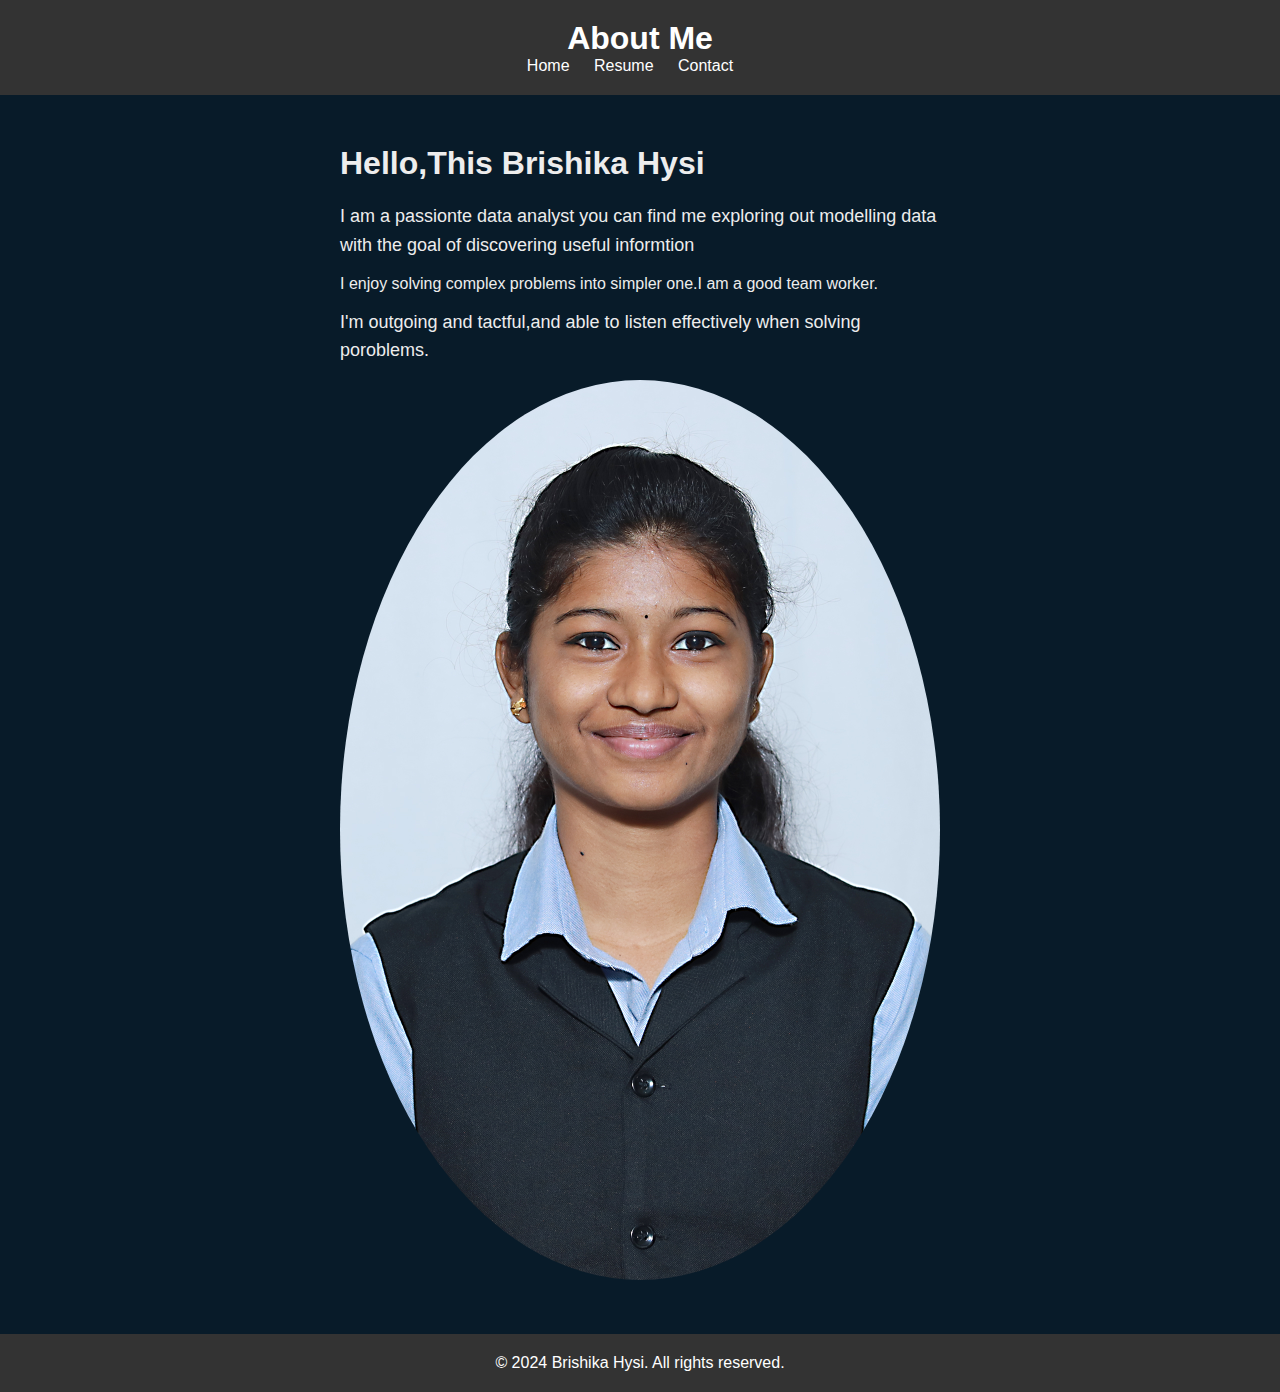
<file: about.html>
<!DOCTYPE html>
<html lang="en">
<head>
    <meta charset="UTF-8">
    <meta name="viewport" content="width=device-width, initial-scale=1.0">
    <title>About Me</title>
    <link rel="stylesheet" href="style.css">
</head>
<body>
    <header>
        <h1>About Me</h1>
        <nav>
            <ul>
                <li><a href="index.html">Home</a></li>
                <li><a href="portfolio.html">Resume</a></li>
                <li><a href="contact.html">Contact</a></li>
            </ul>
        </nav>
    </header>

    <section class="about-section">
        <div class="about-content">
            <h2>Hello,This Brishika Hysi</h2>
            <p> I am a passionte data analyst you can find me exploring out modelling data with the goal of discovering useful informtion </p
            <p>I enjoy solving complex problems into simpler one.I am a good team worker.</p>
            <p> I'm outgoing and tactful,and able to listen effectively when solving poroblems. </p>
        <div class="profile-image">
            <img src="AKA_5493 (1).JPG" alt="Profile Picture">
        </div>
    </section>

    <footer>
        <p>&copy; 2024 Brishika Hysi. All rights reserved.</p>
    </footer>
</body>
</html>
</file>
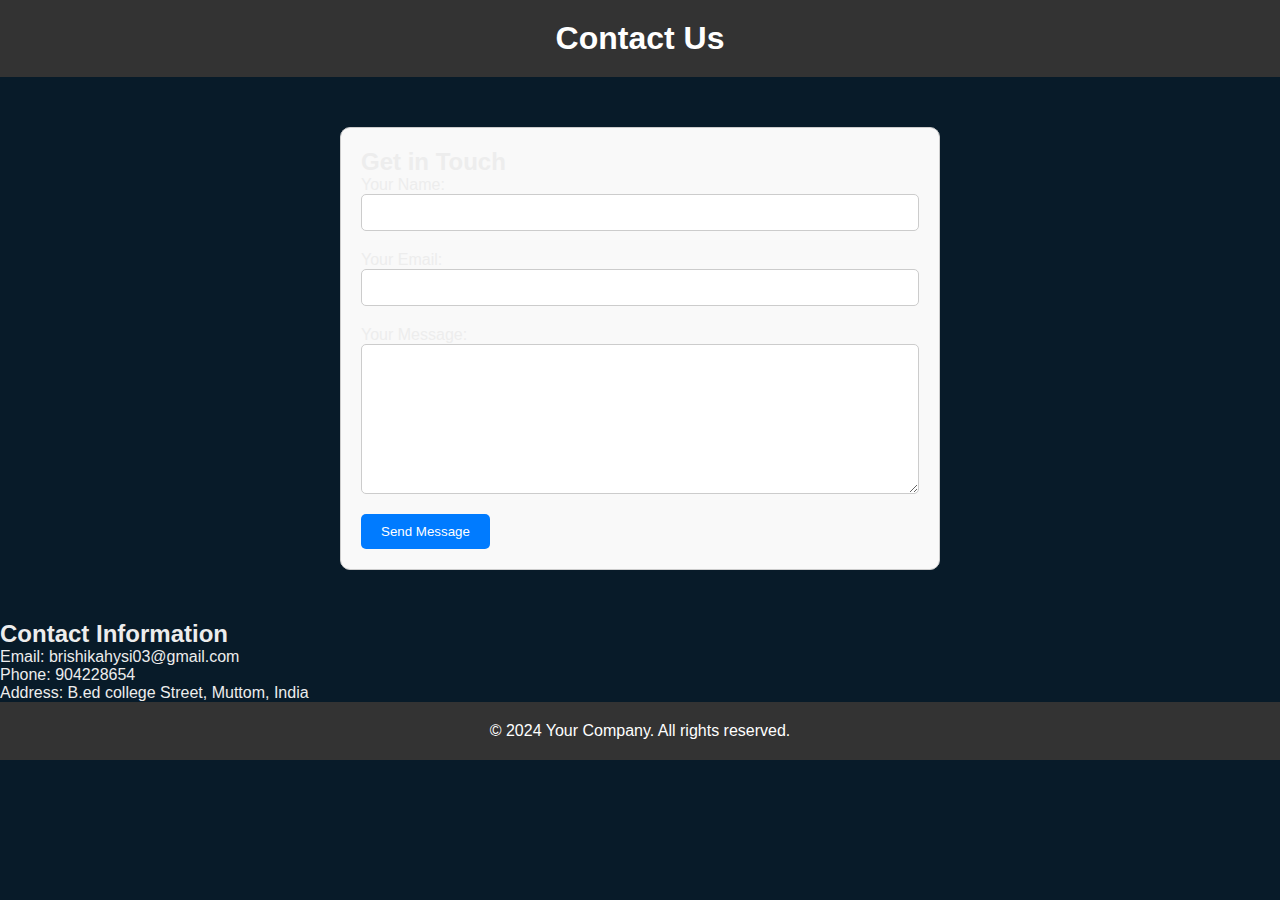
<file: contact .html>
<!DOCTYPE html>
<html lang="en">
<head>
    <meta charset="UTF-8">
    <meta name="viewport" content="width=device-width, initial-scale=1.0">
    <title>Contact Us</title>
    <link rel="stylesheet" href="style.css">
</head>
<body>
    <header>
        <h1>Contact Us</h1>
    </header>

    <section class="contact-section">
        <div class="contact-form">
            <h2>Get in Touch</h2>
            <form action="#" method="POST">
                <div class="form-group">
                    <label for="name">Your Name:</label>
                    <input type="text" id="name" name="name" required>
                </div>
                <div class="form-group">
                    <label for="email">Your Email:</label>
                    <input type="email" id="email" name="email" required>
                </div>
                <div class="form-group">
                    <label for="message">Your Message:</label>
                    <textarea id="message" name="message" rows="4" required></textarea>
                </div>
                <button type="submit">Send Message</button>
            </form>
        </div>
        <div class="contact-info">
            <h2>Contact Information</h2>
            <p>Email: brishikahysi03@gmail.com</p>
            <p>Phone: 904228654</p>
            <p>Address: B.ed college Street, Muttom, India</p>
        </div>
    </section>

    <footer>
        <p>&copy; 2024 Your Company. All rights reserved.</p>
    </footer>
</body>
</html>
</file>
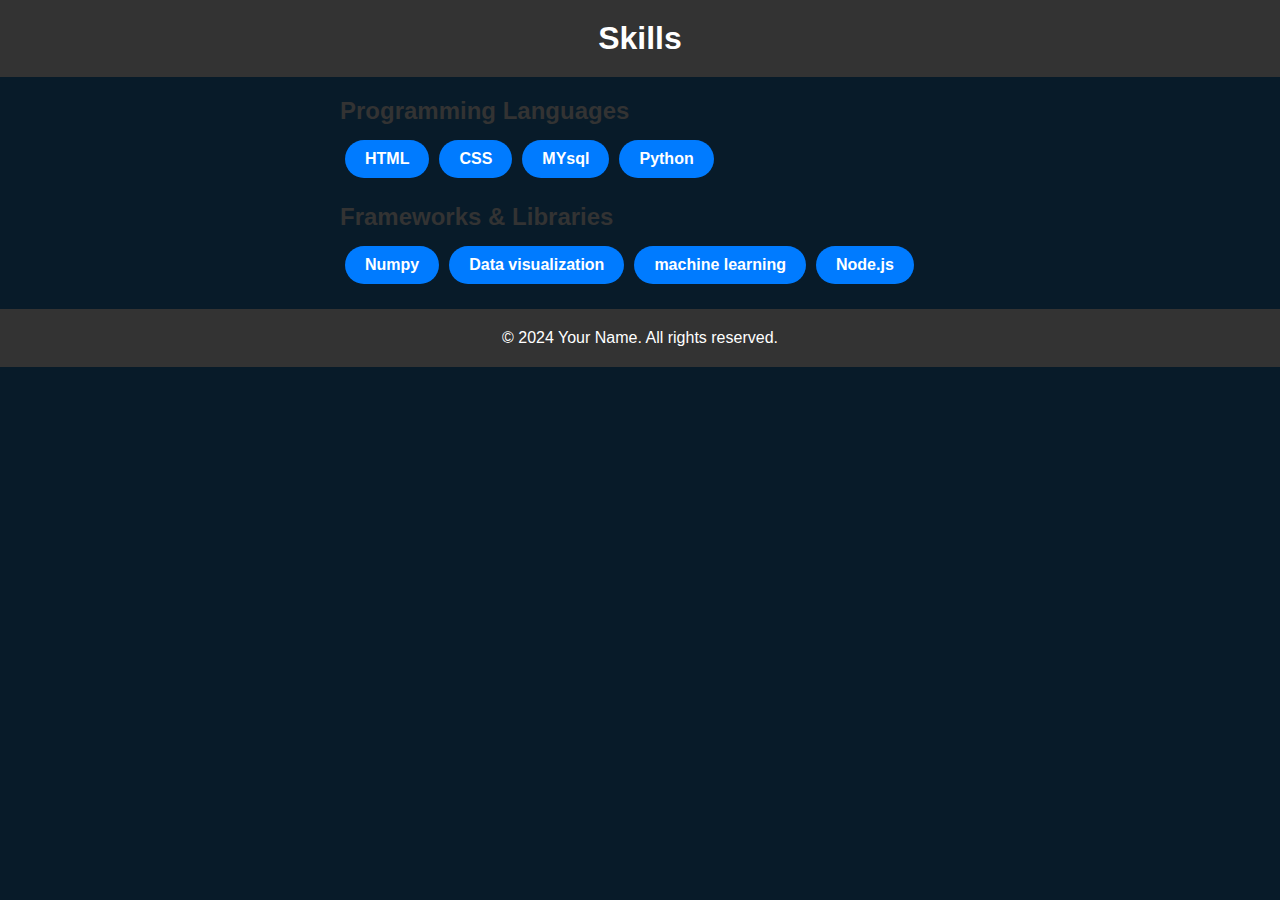
<file: skills.html>
<!DOCTYPE html>
<html lang="en">
<head>
    <meta charset="UTF-8">
    <meta name="viewport" content="width=device-width, initial-scale=1.0">
    <title>Skills</title>
    <link rel="stylesheet" href="style.css">
</head>
<body>
    <header>
        <h1>Skills</h1>
    </header>

    <section class="skill-category">
        <h2>Programming Languages</h2>
        <div class="skill-container">
            <div class="skill" data-level="80%">HTML</div>
            <div class="skill" data-level="75%">CSS</div>
            <div class="skill" data-level="70%">MYsql</div>
            <div class="skill" data-level="60%">Python</div>
            <!-- Add more programming languages as needed -->
        </div>
    </section>

    <section class="skill-category">
        <h2>Frameworks & Libraries</h2>
        <div class="skill-container">
            <div class="skill" data-level="85%">Numpy</div>
            <div class="skill" data-level="80%">Data visualization</div>
            <div class="skill" data-level="70%">machine learning</div>
            <div class="skill" data-level="65%">Node.js</div>
            <!-- Add more frameworks and libraries as needed -->
        </div>
    </section>

    <!-- Add more skill categories as needed -->

    <footer>
        <p>&copy; 2024 Your Name. All rights reserved.</p>
    </footer>
</body>
</html>
</file>
<file: style.css>
/* Reset CSS */
* {
    margin: 0;
    padding: 0;
    box-sizing: border-box;
}

/* Body Styles */
body {
    color: #ededed;
    background:#081b29 ;
    font-family: 'Poppins', sans-serif;
    /* corrected font-family name */
}

/* Header Styles */
.header {
    position: fixed;
    top: 0;
    left: 0;
    width: 100%;
    padding: 20px 10px;
    background: rgba(0, 0, 0, 0.7);
    /* added a transparent black background */
    display: flex;
    justify-content: space-between;
    align-items: center;
    z-index: 100;
}

.logo {
    font-size: 25px;
    color: #fff;
    text-decoration: none;
    font-weight: 600;
}

.navbar {
    display: flex;
    /* changed to flex for better alignment */
}

.navbar a {
    font-size: 18px;
    /* adjusted font size */
    color: #fff;
    text-decoration: none;
    font-weight: 500;
    margin-left: 35px;
    transition: .3s;
    opacity: 0;
    animation: slideTop .5s ease forwards;
}

.navbar a:hover {
    color: #0ef;
}

/* Home Section Styles */
.home {
    position: relative;
    width: 100%;
    height: 100vh;
    background: url('C:/Users/rocha/Downloads/pics2.jpg') no-repeat;
    /* corrected background image path */
    background-size: cover;
    background-position: center;
    display: flex;
    align-items: center;
    padding: 70px 10% 0;
}

.home-content {
    max-width: 600px;
    animation: slideTop .7s ease forwards;
    animation-delay: .7s;
}

.home-content h3 {
    font-size: 32px;
    font-weight: 700;
    opacity: 0;
    animation: slideBottom 1s ease forwards;
    animation-delay: .7s;
}

.home-content h1 {
    font-size: 56px;
    font-weight: 700;
    opacity: 0;
    animation: slideRight 1s ease forwards;
    animation-delay: 1s;
}

.home-content p {
    font-size: 20px;
    opacity: 0;
    animation: slideLeft 1s ease forwards;
    animation-delay: 1s;
}

.home-sci a {
    display: inline-flex;
    justify-content: center;
    align-items: center;
    width: 40px;
    height: 40px;
    background: transparent;
    border: 2px solid #0ef;
    border-radius: 50%;
    font-size: 20px;
    color: #0ef;
    text-decoration: none;
    transition: .5s ease;
    margin: 30px 15px 30px 0;
    opacity: 0;
    animation: slideLeft 1s ease forwards;
}

.home-sci a:hover {
    background: #0ef;
    color: #081b29;
    box-shadow: 0 0 20px #0ef;
}

.btn-box {
    display: inline-block;
    padding: 12px 28px;
    background: #0ef;
    border-radius: 40px;
    font-size: 16px;
    color: #081b29;
    letter-spacing: 1px;
    text-decoration: none;
    font-weight: 600;
    opacity: 0;
    animation: slideTop 1s ease forwards;
    animation-delay: 2s;
    box-shadow: 0 0 5px #0ef;
}

.btn-box:hover {
    box-shadow: 0 0 5px cyan, 0 0 25px cyan, 0 0 cyan, 0 0 100px cyan, 0 0 200px cyan;
}
.about{
    display:flex;
    justify-content: center;
    align-items: center;
    flex-direction: column;
    gap:2rem;
    padding-bottom: 6rem;

}
.about{
    display: grid;
    grid-template-columns: repeat(2,1fr);
    align-items: center;
    gap: 1.5rem;
}
.about-img{
    padding-bottom: 20%;
    max-width: 630px;
    height: auto;
    width: 100%;
    border-radius: 8px;
}
.about-text h2{
    font-size: 60px;
}
.about-text h2 span{
    color: #0ef;
}
body {
    font-family: Arial, sans-serif;
    margin: 0;
    padding: 0;
}

header {
    background-color: #333;
    color: #fff;
    padding: 20px;
    text-align: center;
}

.skill-category {
    margin: 20px auto;
    max-width: 600px;
}

.skill-category h2 {
    color: #333;
    font-size: 24px;
    margin-bottom: 10px;
}

.skill-container {
    display: flex;
    flex-wrap: wrap;
}

.skill {
    background-color: #007bff;
    color: #fff;
    padding: 10px 20px;
    margin: 5px;
    border-radius: 20px;
    font-weight: bold;
    cursor: pointer;
    transition: transform 0.3s, box-shadow 0.3s;
}

.skill:hover {
    transform: scale(1.1);
    box-shadow: 0 0 10px rgba(0, 0, 0, 0.3);
}

/* Custom skill levels */
[data-level] {
    position: relative;
    overflow: hidden;
}

[data-level]::after {
    content: '';
    position: absolute;
    top: 0;
    left: 0;
    width: var(--level);
    height: 100%;
    background-color: #0ef;
    z-index: -1;
    transition: width 0.5s ease;
}
body {
    font-family: Arial, sans-serif;
    margin: 0;
    padding: 0;
}

header {
    background-color: #333;
    color: #fff;
    padding: 20px;
    text-align: center;
}

.resume-options {
    display: flex;
    justify-content: center;
    align-items: center;
    margin-top: 50px;
}

.option {
    text-align: center;
    margin: 0 20px;
}

.option img {
    width: 100px;
    height: auto;
}

.option p {
    margin-top: 10px;
}

.option a {
    display: inline-block;
    margin-top: 10px;
    padding: 10px 20px;
    background-color: #007bff;
    color: #fff;
    text-decoration: none;
    border-radius: 5px;
}

.option a:hover {
    background-color: #0056b3;
}

footer {
    background-color: #333;
    color: #fff;
    text-align: center;
    padding: 20px 0;
}
body {
    font-family: Arial, sans-serif;
    margin: 0;
    padding: 0;
}

header {
    background-color: #333;
    color: #fff;
    padding: 20px;
    text-align: center;
}

.contact-form {
    max-width: 600px;
    margin: 50px auto;
    padding: 20px;
    border: 1px solid #ccc;
    border-radius: 10px;
    background-color: #f9f9f9;
}

.contact-form input,
.contact-form textarea {
    display: block;
    width: 100%;
    padding: 10px;
    margin-bottom: 20px;
    border: 1px solid #ccc;
    border-radius: 5px;
    box-sizing: border-box;
}

.contact-form textarea {
    height: 150px;
}

.contact-form button {
    background-color: #007bff;
    color: #fff;
    border: none;
    padding: 10px 20px;
    border-radius: 5px;
    cursor: pointer;
}

.contact-form button:hover {
    background-color: #0056b3;
}

footer {
    background-color: #333;
    color: #fff;
    text-align: center;
    padding: 20px 0;
}

body {
    font-family: Arial, sans-serif;
    margin: 0;
    padding: 0;
}

header {
    background-color: #333;
    color: #fff;
    padding: 20px;
    text-align: center;
}

nav ul {
    list-style-type: none;
    padding: 0;
}

nav ul li {
    display: inline;
    margin-right: 20px;
}

nav ul li a {
    color: #fff;
    text-decoration: none;
}

.about-section {
    display: flex;
    justify-content: center;
    align-items: center;
    padding: 50px;
}

.about-content {
    max-width: 600px;
}

.about-content h2 {
    font-size: 32px;
    font-weight: bold;
    margin-bottom: 20px;
}

.about-content p {
    font-size: 18px;
    line-height: 1.6;
    margin-bottom: 15px;
}

.profile-image img {
    max-width: 100%;
    height: auto;
    border-radius: 50%;
}

footer {
    background-color: #333;
    color: #fff;
    text-align: center;
    padding: 20px 0;
}



@keyframes slideRight {
    to {
        transform: translateX(0);
        opacity: 1;
    }
}

@keyframes slideTop {
    to {
        transform: translateY(0);
        opacity: 1;
    }
}

@keyframes slideBottom {
    to {
        transform: translateY(0);
        opacity: 1;
    }
}

@keyframes slideLeft {
    to {
        transform: translateX(0);
        opacity: 1;
    }
}
</file>
